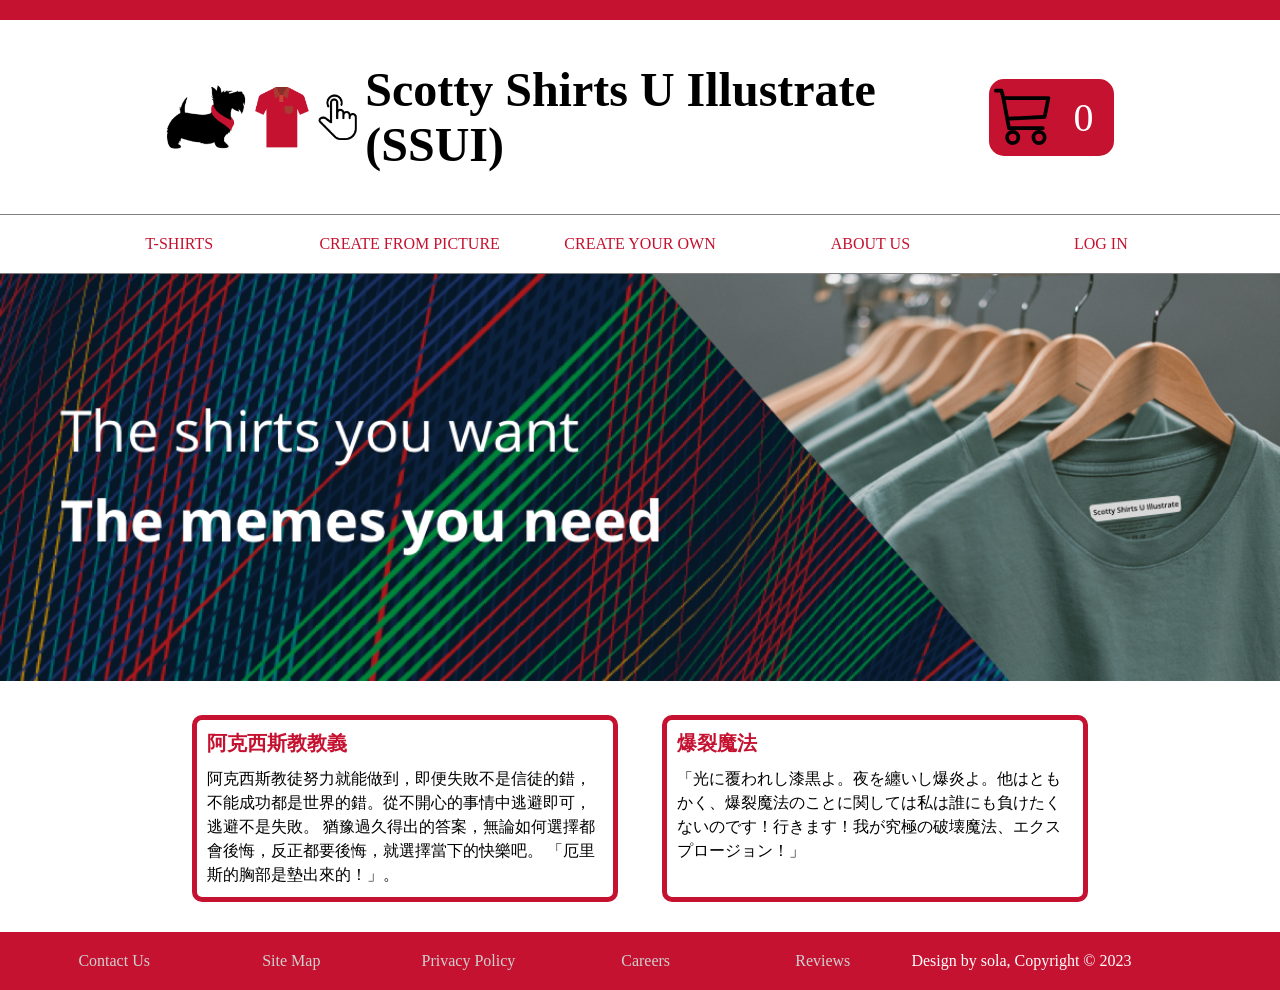
<file: index.html>
<!DOCTYPE html>
<html lang="en">
  <head>
    <meta charset="utf-8" />
    <meta name="viewport" content="width=device-width, initial-scale=1.0" />

    <title>SSUI HW1 - Home</title>

    <!-- Fonts -->
    <link
      href="https://fonts.googleapis.com/css2?family=Catamaran:wght@200;500&family=Open+Sans&display=swap"
      rel="stylesheet"
    />

    <!-- Your CSS Code -->
    <link rel="stylesheet" type="text/css" href="style.css" />

    <!-- JSON Shirt Object -->
    <script src="shirts.js"></script>

    <!-- Your JS Code -->
    <script src="main.js"></script>
  </head>
  <body>
    <!-- Your Code Here -->
    <div class="top-bar"></div>

    <header>
      <div class="top-bar"></div>
      <div class="content">
        <img
          src="./site_images/logo.png"
          alt="logo"
          onclick="window.location.href='index.html'"
        />
        <h1>Scotty Shirts U Illustrate (SSUI)</h1>
        <div class="cart-container">
          <a href="not_implemented.html" class="cart-button">
            <img src="./site_images/shopping-cart.svg" />
          </a>
          <p>0</p>
        </div>
      </div>
      <nav>
        <ul class="tab-container">
          <li><a href="products.html" class="tab">T-SHIRTS</a></li>
          <li>
            <a href="not_implemented.html" class="tab">CREATE FROM PICTURE</a>
          </li>
          <li>
            <a href="./hw2/index.html" class="tab">CREATE YOUR OWN</a>
          </li>
          <li><a href="not_implemented.html" class="tab">ABOUT US</a></li>
          <li><a href="not_implemented.html" class="tab">LOG IN</a></li>
        </ul>
      </nav>
    </header>

    <div class="home-image">
      <img src="./site_images/home.png" />
    </div>

    <div class="info-container">
      <div class="info-box">
        <h2>阿克西斯教教義</h2>
        <p>
          阿克西斯教徒努力就能做到，即便失敗不是信徒的錯，不能成功都是世界的錯。從不開心的事情中逃避即可，逃避不是失敗。
          猶豫過久得出的答案，無論如何選擇都會後悔，反正都要後悔，就選擇當下的快樂吧。
          「厄里斯的胸部是墊出來的！」。
        </p>
      </div>
      <div class="info-box">
        <h2>爆裂魔法</h2>
        <p>
          「光に覆われし漆黒よ。夜を纏いし爆炎よ。他はともかく、爆裂魔法のことに関しては私は誰にも負けたくないのです！行きます！我が究極の破壊魔法、エクスプロージョン！」
        </p>
      </div>
    </div>

    <footer>
      <nav>
        <ul>
          <li><a href="not_implemented.html">Contact Us</a></li>
          <li><a href="not_implemented.html">Site Map</a></li>
          <li><a href="not_implemented.html">Privacy Policy</a></li>
          <li><a href="not_implemented.html">Careers</a></li>
          <li><a href="not_implemented.html">Reviews</a></li>
        </ul>
        <p>Design by sola, Copyright © 2023</p>
      </nav>
    </footer>
  </body>
</html>
</file>
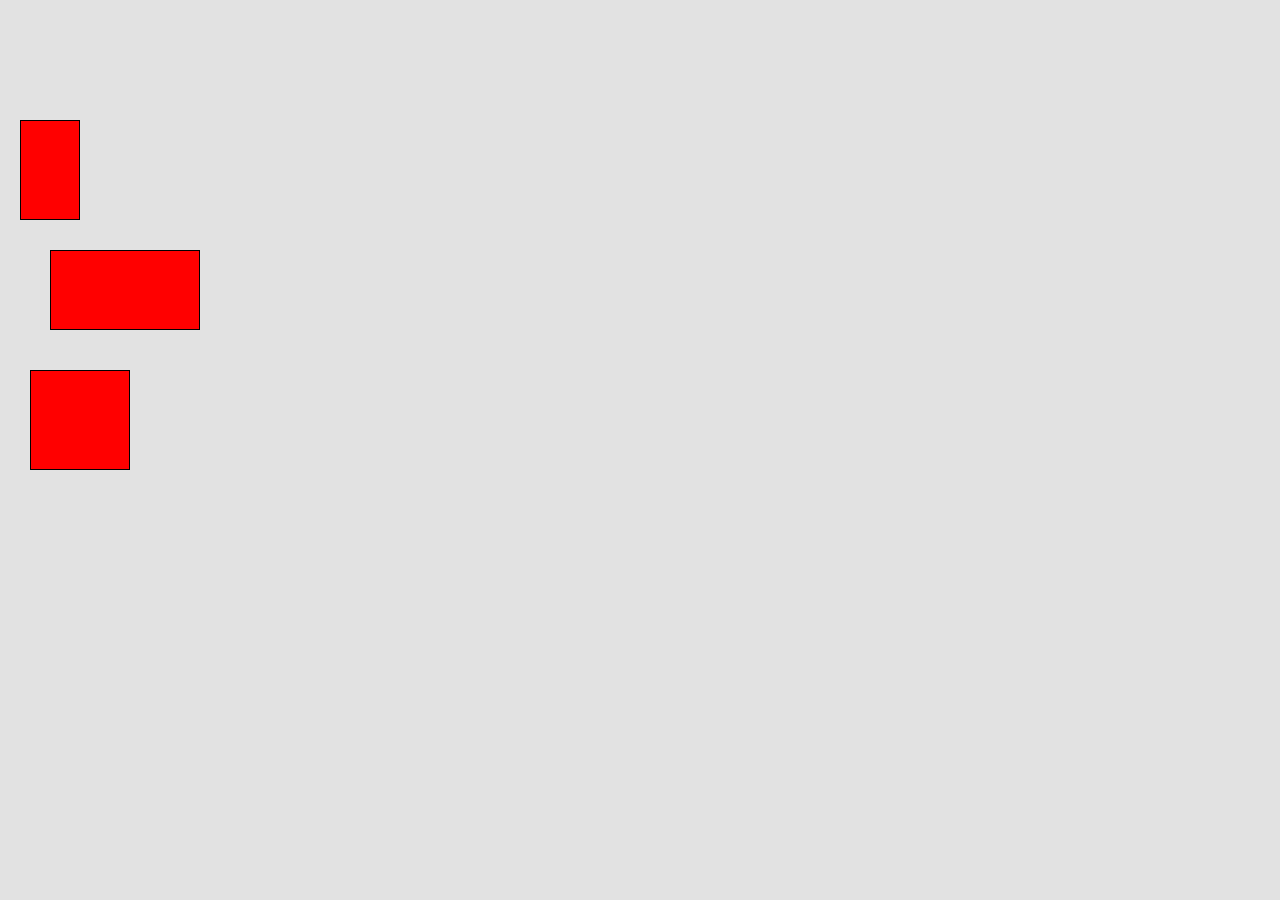
<file: hw2/index.html>
<!DOCTYPE html>
<html lang="en">
  <head>
    <meta charset="UTF-8" />
    <meta name="viewport" content="width=device-width, user-scalable=no" />
    <!-- turn off pinch zoom https://stackoverflow.com/questions/37379694/javascript-how-to-stop-pinch-zoom-multi-touch-input-attacks -->
    <link rel="stylesheet" href="inputstyle.css" />
    <title>HW2 SSUI</title>
  </head>
  <!-- you should not need to edit this fine for HW2, except to test different numbers of div's-->
  <body>
    <!-- your code should work for any number of divs -->
    <div id="workspace">
      <div
        class="target"
        style="top: 120px; left: 20px; width: 60px; height: 100px"
      ></div>

      <div
        class="target"
        style="top: 250px; left: 50px; width: 150px; height: 80px"
      ></div>

      <div
        class="target"
        style="top: 370px; left: 30px; width: 100px; height: 100px"
      ></div>
    </div>

    <!-- script -->
    <script src="input.js"></script>
  </body>
</html>
</file>
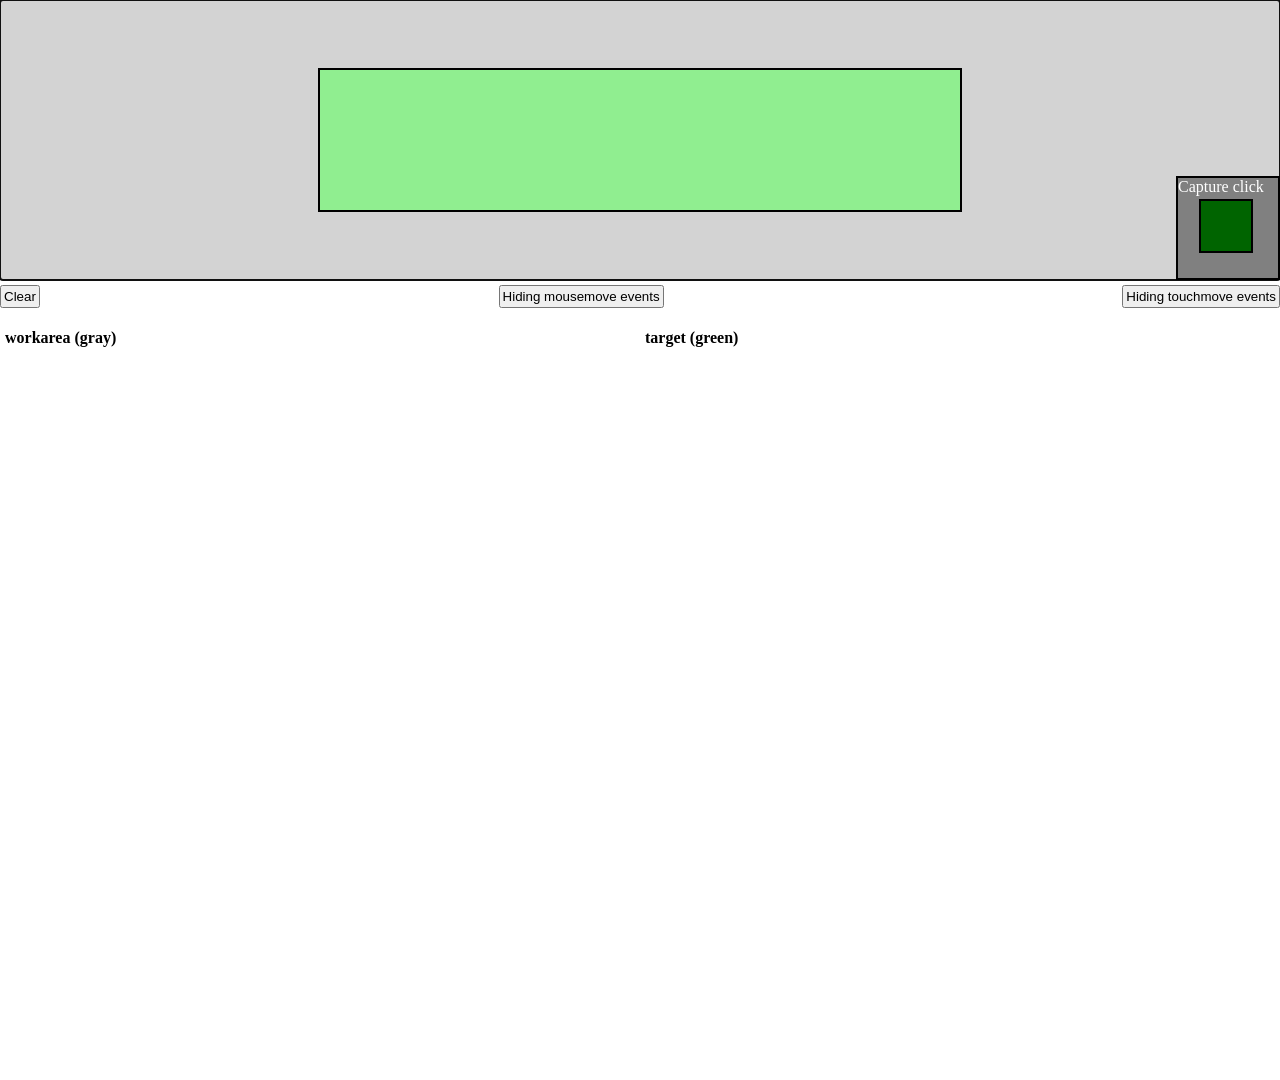
<file: input-test/index.html>
<!DOCTYPE html>
<html lang="en">
  <head>
    <meta charset="UTF-8" />
    <meta name="viewport" content="width=device-width, initial-scale=1.0" />
    <title>Input-Test-experiments</title>
    <style>
      body {
        width: 100%;
        height: 120vh;
        background-color: white;
        margin: 0;
        padding: 0;

        display: flex;
        flex-direction: column;
      }

      #workarea {
        width: 100%;
        height: 280px;
        background-color: lightgray;

        position: relative;

        flex-shrink: 0;

        display: flex;
        justify-content: center;
        align-items: center;
      }

      #target {
        width: 50%;
        height: 50%;
        background-color: lightgreen;
        border: 2px solid black;
      }
     
      #captureworkarea {
        position: absolute;
        width: 100px;
        height: 100px;
        background-color: grey;
        border: 2px solid black;
        bottom: 0;
        right: 0;
        color: white;
      }

      #capturetarget {
        position: absolute;
        width: 50px;
        height: 50px;
        background-color: darkgreen;
        border: 2px solid black;
        bottom: 25px;
        right: 25px;
        color: white;
      }

      #clearButtonContainer {
        padding-top: 5px;
        width: 100%;

        flex-shrink: 0;

        display: flex;
        justify-content: space-between;
        align-items: stretch;
      }

      #clearButtonContainer button {
        padding: 2px;
      }

      #display {
        flex: 1;
        display: flex;
      }

      .half {
        width: 50%;
        height: 100%;
        display: flex;
        flex-direction: column;
      }

      .half h4 {
        width: 100%;
        text-align: left;
        padding-left: 5px;
      }

      .printArea {
        width: 100%;
        flex: 1;
        overflow: auto;
      }

      .item {
        margin: 5px;
      }
    </style>
  </head>

  <body>
    <!-- <h3>Please click or touch the gray area below:</h3> -->
    <div id="workarea">
      <div id="captureworkarea" >
        Capture click
        <div id="capturetarget" >
            
        </div>
      </div>
      <div id="target"></div>
    </div>

    <div id="clearButtonContainer">
      <button id="clear-button">Clear</button>

      <button id="mousemove-toggle-button">Hiding mousemove events</button>

      <button id="touchmove-toggle-button">Hiding touchmove events</button>
    </div>

    <div id="display">
      <div class="half">
        <h4>workarea (gray)</h4>
        <div class="printArea" id="workarea-events-display"></div>
      </div>
      <div class="half">
        <h4>target (green)</h4>
        <div class="printArea" id="target-events-display"></div>
      </div>
    </div>

    <script src="index.js"></script>
  </body>
</html>
</file>
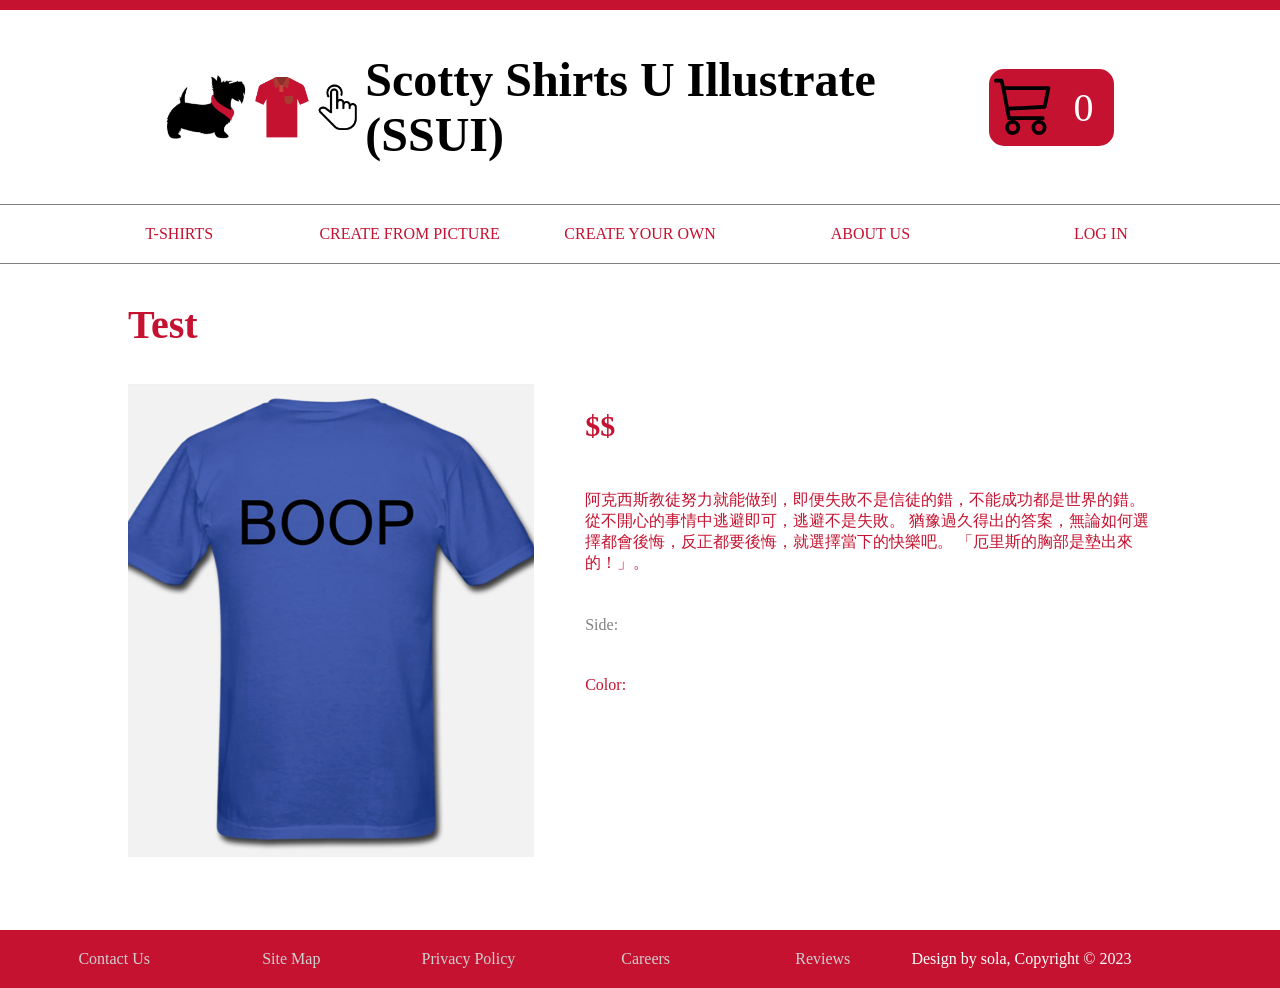
<file: details.html>
<!DOCTYPE html>
<html lang="en">
  <head>
    <meta charset="utf-8" />
    <meta name="viewport" content="width=device-width, initial-scale=1.0" />

    <title>SSUI HW1 - Details</title>

    <!-- Fonts -->
    <link
      href="https://fonts.googleapis.com/css2?family=Catamaran:wght@200;500&family=Open+Sans&display=swap"
      rel="stylesheet"
    />

    <!-- Your CSS Code -->
    <link rel="stylesheet" type="text/css" href="style.css" />

    <!-- JSON Shirt Object -->
    <script src="shirts.js"></script>

    <!-- Your JS Code -->
    <script src="main.js"></script>
  </head>
  <body onload="initDetails()">
    <!-- Your Code Here -->
    <header>
      <div class="top-bar"></div>
      <div class="content">
        <img
          src="./site_images/logo.png"
          alt="logo"
          onclick="window.location.href='index.html'"
        />
        <h1>Scotty Shirts U Illustrate (SSUI)</h1>
        <div class="cart-container">
          <a href="not_implemented.html" class="cart-button">
            <img src="./site_images/shopping-cart.svg" />
          </a>
          <p>0</p>
        </div>
      </div>
      <nav>
        <ul class="tab-container">
          <li><a href="products.html" class="tab">T-SHIRTS</a></li>
          <li>
            <a href="not_implemented.html" class="tab">CREATE FROM PICTURE</a>
          </li>
          <li>
            <a href="./hw2/index.html" class="tab">CREATE YOUR OWN</a>
          </li>
          <li><a href="not_implemented.html" class="tab">ABOUT US</a></li>
          <li><a href="not_implemented.html" class="tab">LOG IN</a></li>
        </ul>
      </nav>
    </header>

    <div class="details-container">
      <h1 id="details-title">Test</h1>
      <img src="./shirt_images/beepboop-blue-back.png" id="details-img" />
      <h2 id="details-price">$$</h2>
      <p id="details-description">
        阿克西斯教徒努力就能做到，即便失敗不是信徒的錯，不能成功都是世界的錯。從不開心的事情中逃避即可，逃避不是失敗。
        猶豫過久得出的答案，無論如何選擇都會後悔，反正都要後悔，就選擇當下的快樂吧。
        「厄里斯的胸部是墊出來的！」。
      </p>
      <div class="side-button" id="details-side-button">
        <p>Side:</p>
      </div>
      <div class="color-button" id="details-color-button">
        <p>Color:</p>
      </div>
    </div>

    <footer>
      <nav>
        <ul>
          <li><a href="not_implemented.html">Contact Us</a></li>
          <li><a href="not_implemented.html">Site Map</a></li>
          <li><a href="not_implemented.html">Privacy Policy</a></li>
          <li><a href="not_implemented.html">Careers</a></li>
          <li><a href="not_implemented.html">Reviews</a></li>
        </ul>
        <p>Design by sola, Copyright © 2023</p>
      </nav>
    </footer>
  </body>
</html>
</file>
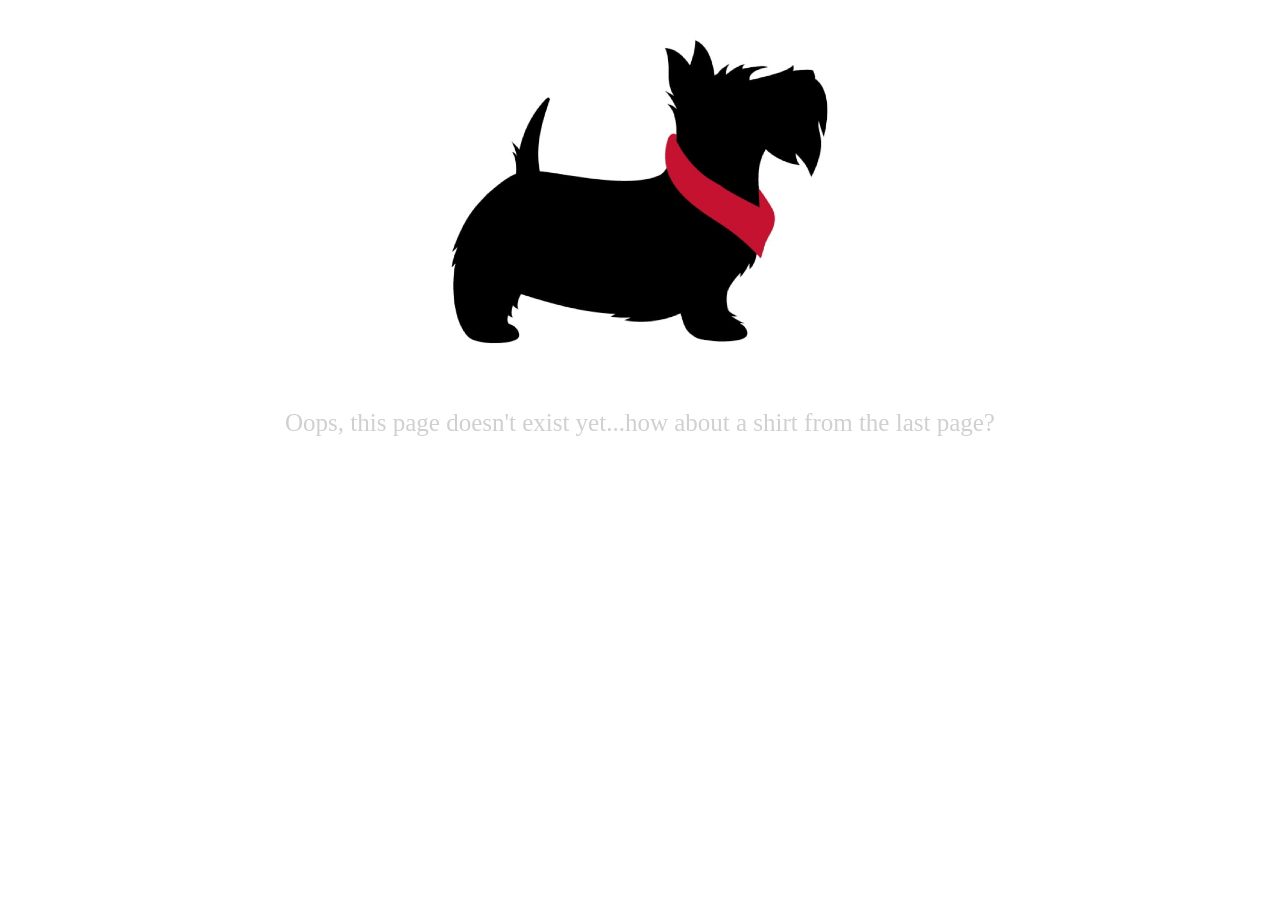
<file: not_implemented.html>
<!DOCTYPE html>
<html lang="en">
<head>
  <meta charset="utf-8">
  <meta name="viewport" content="width=device-width, initial-scale=1.0">

  <title>SSUI HW1 - Not Implemented</title>

  <!-- Fonts -->
  <link href="https://fonts.googleapis.com/css2?family=Catamaran:wght@200;500&family=Open+Sans&display=swap" rel="stylesheet">

  <!-- Your CSS Code -->
  <link rel="stylesheet" type="text/css" href="style.css">
</head>
<body>
  <!-- Your Code Here -->
  <div class="not-implemented-container">
    <img src="./site_images/scotty.png">
    <p>Oops, this page doesn't exist yet...how about a shirt from the last page?</p>
  </div>
  
</body>
</html>
</file>
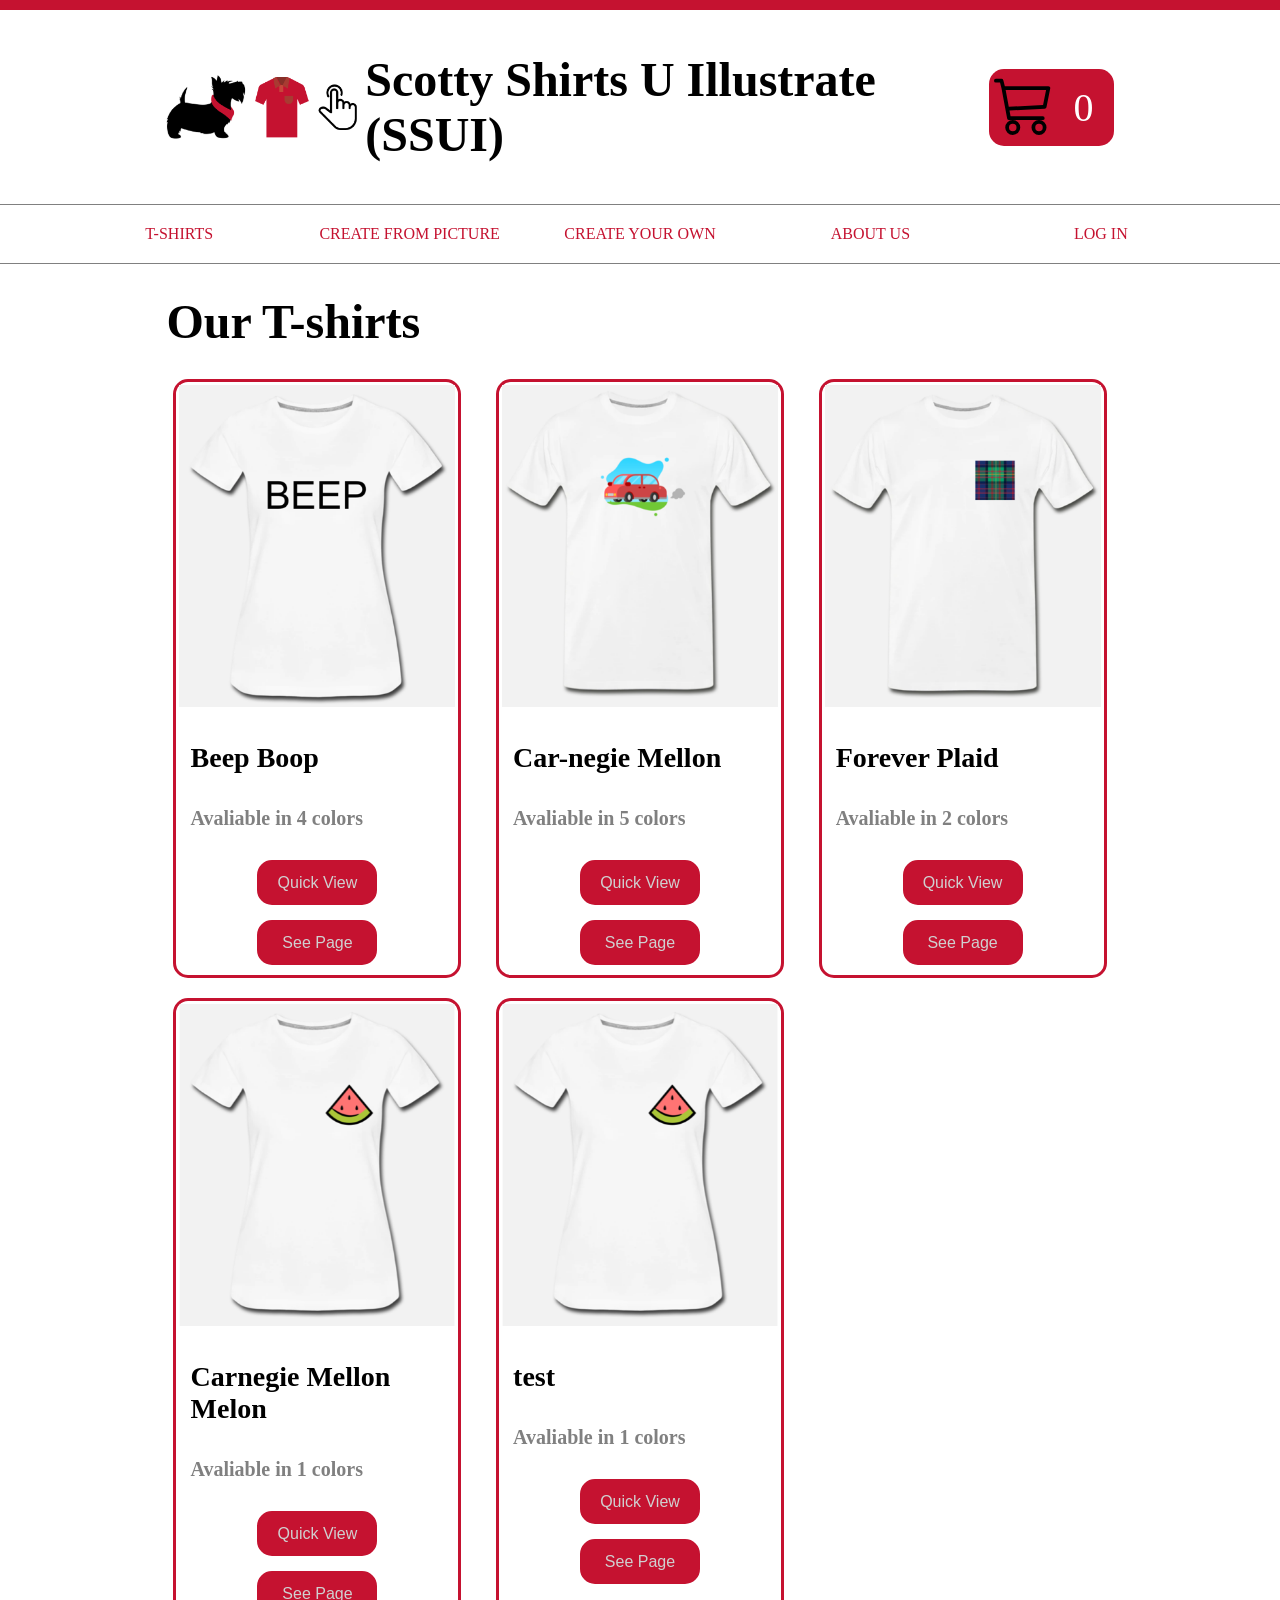
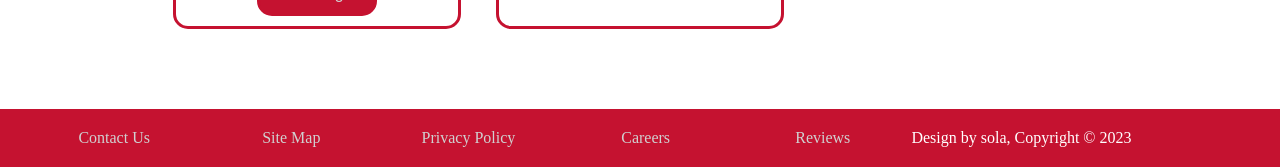
<file: products.html>
<!DOCTYPE html>
<html lang="en">
  <head>
    <meta charset="utf-8" />
    <meta name="viewport" content="width=device-width, initial-scale=1.0" />

    <title>SSUI HW1 - Products</title>

    <!-- Fonts -->
    <link
      href="https://fonts.googleapis.com/css2?family=Catamaran:wght@200;500&family=Open+Sans&display=swap"
      rel="stylesheet"
    />

    <!-- Your CSS Code -->
    <link rel="stylesheet" type="text/css" href="style.css" />

    <!-- JSON Shirt Object -->
    <script src="shirts.js"></script>

    <!-- Your JS Code -->
    <script src="main.js"></script>
  </head>
  <body onload="initProducts()">
    <!-- Your Code Here -->
    <header>
      <div class="top-bar"></div>
      <div class="content">
        <img
          src="./site_images/logo.png"
          alt="logo"
          onclick="window.location.href='index.html'"
        />
        <h1>Scotty Shirts U Illustrate (SSUI)</h1>
        <div class="cart-container">
          <a href="not_implemented.html" class="cart-button">
            <img src="./site_images/shopping-cart.svg" />
          </a>
          <p>0</p>
        </div>
      </div>
      <nav>
        <ul class="tab-container">
          <li><a href="products.html" class="tab">T-SHIRTS</a></li>
          <li>
            <a href="not_implemented.html" class="tab">CREATE FROM PICTURE</a>
          </li>
          <li>
            <a href="./hw2/index.html" class="tab">CREATE YOUR OWN</a>
          </li>
          <li><a href="not_implemented.html" class="tab">ABOUT US</a></li>
          <li><a href="not_implemented.html" class="tab">LOG IN</a></li>
        </ul>
      </nav>
    </header>
    <h1 id="products-title">Our T-shirts</h1>
    <div id="products-container"></div>

    <footer>
      <nav>
        <ul>
          <li><a href="not_implemented.html">Contact Us</a></li>
          <li><a href="not_implemented.html">Site Map</a></li>
          <li><a href="not_implemented.html">Privacy Policy</a></li>
          <li><a href="not_implemented.html">Careers</a></li>
          <li><a href="not_implemented.html">Reviews</a></li>
        </ul>
        <p>Design by sola, Copyright © 2023</p>
      </nav>
    </footer>
  </body>
</html>
</file>
<file: style.css>
/* Your Code Here */
html,
body {
  margin: 0;
  padding: 0;
}

header {
  display: flex; /* 使用 flexbox 來排列子元素 */
  flex-direction: column; /* 設定主軸為垂直方向 */
}
.top-bar {
  width: auto;
  height: 10px;
  background-color: #c51230;
}
.content {
  width: 100%;
  background-color: white;
  display: flex;
  flex-direction: row;
  justify-content: space-between;
  align-items: center;
  padding: 10px 13%;
  box-sizing: border-box;
}

.content img {
  height: 80px;
  cursor: pointer;
}

.content h1 {
  font-size: 48px;
}

.cart-container {
  display: flex;
  flex-direction: row;
  align-items: center;
  justify-content: center;
  background-color: #c51230;
  border-radius: 15px;
}

.cart-button img {
  height: 60px;
  padding-left: 5px;
}

.cart-container p {
  text-align: center;
  font-size: 40px;
  color: #fff;
  padding: 15px 20px;
  margin: 0;
}

.tab-container {
  display: flex;
  justify-content: space-between;
  align-items: center;
  border-top: 1px solid gray;
  border-bottom: 1px solid gray;
  padding: 0px 5%;
  list-style: none; /* 去除ul預設的點 */
  margin: 0; /* 清除ul預設的margin */
}

.tab-container li {
  flex-grow: 1;
  flex-basis: 0;
}

.tab {
  text-decoration: none;
  text-align: center;
  padding: 20px 10px;
  color: #c51230;
  display: block; /* 讓a元素佔滿整個li元素 */
  transition: 0.5s;
}

.tab:hover {
  text-decoration: underline; /* 滑鼠懸停時加入底線 */
  text-decoration-thickness: 5px;
  color: #c51230; /* 設定紅色文字 */
  cursor: pointer;
}

.home-image {
  text-align: center;
}

.home-image img {
  width: 100%;
  height: auto;
}

.info-container {
  display: flex;
  flex-wrap: wrap;
  padding: 30px 15%;
  justify-content: space-between;
  gap: 5%;
  box-sizing: border-box;
}

.info-box {
  width: 10%;
  flex: 1;
  border: 5px solid #c51230;
  border-radius: 10px;
  padding: 10px;
  box-sizing: border-box;
}

.info-box h2 {
  color: #c51230;
  font-size: 20px;
  margin: 0 0 10px;
}

.info-box p {
  font-size: 16px;
  line-height: 1.5;
  margin: 0;
}

footer {
  background-color: #c51230;
  color: #fff;
  padding-left: 2%;
  padding-right: 2%;
}

nav {
  display: flex;
  justify-content: space-between;
  align-items: center;
}

nav ul {
  display: flex;
  flex-grow: 1;
  flex-basis: 0;
  justify-content: space-between;
  align-items: center;
  list-style: none;
  margin: 0;
  padding: 0;
}

nav ul li {
  flex-grow: 1;
  flex-basis: 0;
}

nav ul li:hover {
  flex-grow: 1;
  flex-basis: 0;
  color: #fff;
  cursor: pointer;
}

nav ul li a {
  display: block;
  padding: 20px;
  height: 100%;
  color: #d0d0d0;
  text-decoration: none;
  text-align: center;
  transition: 0.5s;
}

nav ul li a:hover {
  color: #fff;
  cursor: pointer;
}

footer p {
  margin: 0;
  padding-right: 10%;
}

.not-implemented-container {
  display: flex; /* 設定使用 flexbox 排版 */
  flex-direction: column; /* 垂直排列元素 */
  align-items: center; /* 水平置中 */
  margin: 0; /* 取消預設 margin */
}

.not-implemented-container img {
  width: 30%;
}

.not-implemented-container p {
  text-align: center;
  font-size: 25px;
  color: #d0d0d0;
}
#products-title {
  margin: 30px 13%;
  text-align: left;
  font-size: 48px;
}
#products-container {
  display: grid;
  position: static;
  grid-template-columns: repeat(3, 25%);
  grid-gap: 20px 3%;
  justify-content: center;
  margin: 0 5% 80px 5%;
}
.block {
  text-align: center;
  border: 3px solid #c51230;
  border-radius: 15px;
}

.block img {
  width: 100%;
  padding: 3px;
  box-sizing: border-box;
  cursor: pointer;
}

.block h2 {
  text-align: start;
  padding: 5px 5%;
  font-size: 28px;
  font-weight: bold;
}

.block p {
  text-align: start;
  padding: 5px 5%;
  font-size: 20px;
  font-weight: bold;
  color: gray;
}

.block button {
  color: #d0d0d0;
  width: 120px;
  height: 45px;
  margin: 5px 20px 10px 20px;
  padding: 0 5px;
  background-color: #c51230;
  font-size: 16px;
  border: 3px solid #c51230;
  border-radius: 15px;
}

.block button:hover {
  transition: 0.5s;
  color: #fff;
  cursor: pointer;
}

.details-container {
  display: grid;
  grid-column: 1fr 2fr;
  grid-template-rows: 100px 80px auto 50px 50px 200px;
  grid-template-areas:
    "title ."
    "img price"
    "img descip"
    "img sidebtn"
    "img colorbtn"
    "img .";
  justify-content: left;
  grid-gap: 10px 5%;
  padding: 10px 10%;
}

.details-container h1 {
  grid-area: title;
  color: #c51230;
  font-size: 40px;
}

.details-container img {
  grid-area: img;
}

.details-container h2 {
  grid-area: price;
  color: #c51230;
  font-size: 30px;
}

.details-container p {
  grid-area: descip;
  color: #c51230;
}

.details-container .side-button {
  grid-area: sidebtn;
}

.details-container .color-button {
  grid-area: colorbtn;
}

.side-button {
  display: flex;
  align-items: center;
}

.side-button p {
  color: gray;
}

.color-button {
  display: flex;
  align-items: center;
}

.-button p {
  color: gray;
}

.details-container button {
  width: 80px;
  height: 40px;
  margin: 10px;
  padding: 0 5px;
  background-color: #c51230;
  font-size: 16px;
  border: 1px solid #c51230;
  border-radius: 15px;
}

.details-container button:hover {
  transition: 0.5s;
  color: white;
  cursor: pointer;
}
</file>
<file: hw2/inputstyle.css>
html {
  touch-action: none;

  -moz-user-select: none;
  -khtml-user-select: none;
  -webkit-user-select: none;
  user-select: none;
}

body {
  margin: 0;
  touch-action: none;
}

#workspace {
  width: 100vw;
  height: 100vh;
  position: relative;
  background-color: rgb(226, 226, 226);
  overflow: hidden;
}

.target {
  position: absolute;
  border: 1px solid black;
  background-color: red;
  box-sizing: border-box;
}
</file>
